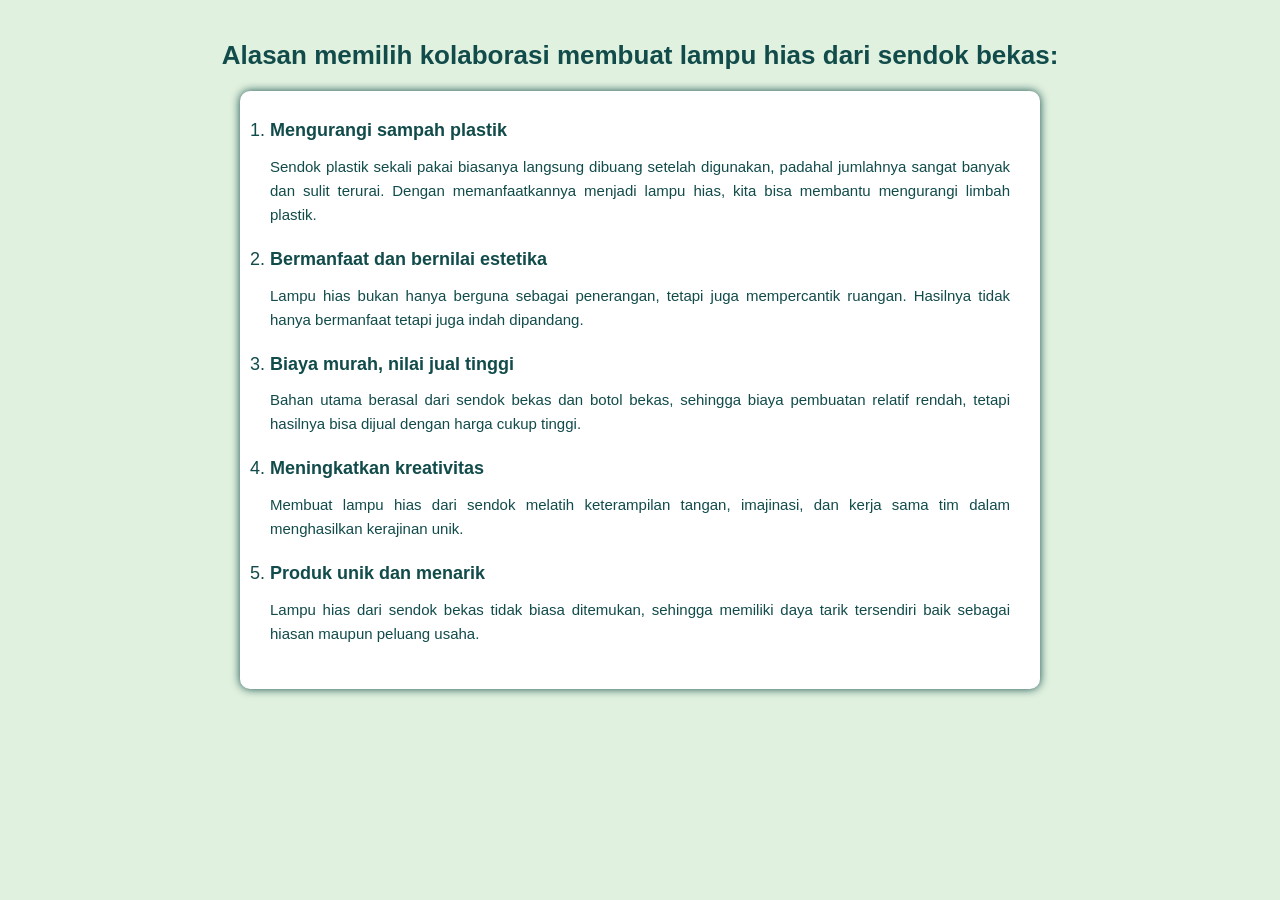
<file: alasan.html>
<!DOCTYPE html>
<html lang="en">
<head>
    <meta charset="UTF-8">
    <meta name="viewport" content="width=device-width, initial-scale=1.0">
    <title>Alasan</title>
    <link rel="stylesheet" href="alasan.css">
</head>
<body>
    <h1>Alasan  memilih kolaborasi membuat lampu hias dari sendok bekas:</h1>

    <ol>
        <li><b>Mengurangi sampah plastik</b> </li>
        <p>Sendok plastik sekali pakai biasanya langsung dibuang setelah digunakan, padahal jumlahnya sangat banyak dan sulit terurai. Dengan memanfaatkannya menjadi lampu hias, kita bisa membantu mengurangi limbah plastik.</p>

        <li><b>Bermanfaat dan bernilai estetika</b></li>
        <p>Lampu hias bukan hanya berguna sebagai penerangan, tetapi juga mempercantik ruangan. Hasilnya tidak hanya bermanfaat tetapi juga indah dipandang.</p>

        <li><b>Biaya murah, nilai jual tinggi</b></li>
        <p>Bahan utama berasal dari sendok bekas dan botol bekas, sehingga biaya pembuatan relatif rendah, tetapi hasilnya bisa dijual dengan harga cukup tinggi.</p>

        <li><b>Meningkatkan kreativitas</b></li>
        <p>Membuat lampu hias dari sendok melatih keterampilan tangan, imajinasi, dan kerja sama tim dalam menghasilkan kerajinan unik.</p>

        <li><b>Produk unik dan menarik</b></li>
        <p>Lampu hias dari sendok bekas tidak biasa ditemukan, sehingga memiliki daya tarik tersendiri baik sebagai hiasan maupun peluang usaha.</p>
    </ol>
</body>
</html>
</file>
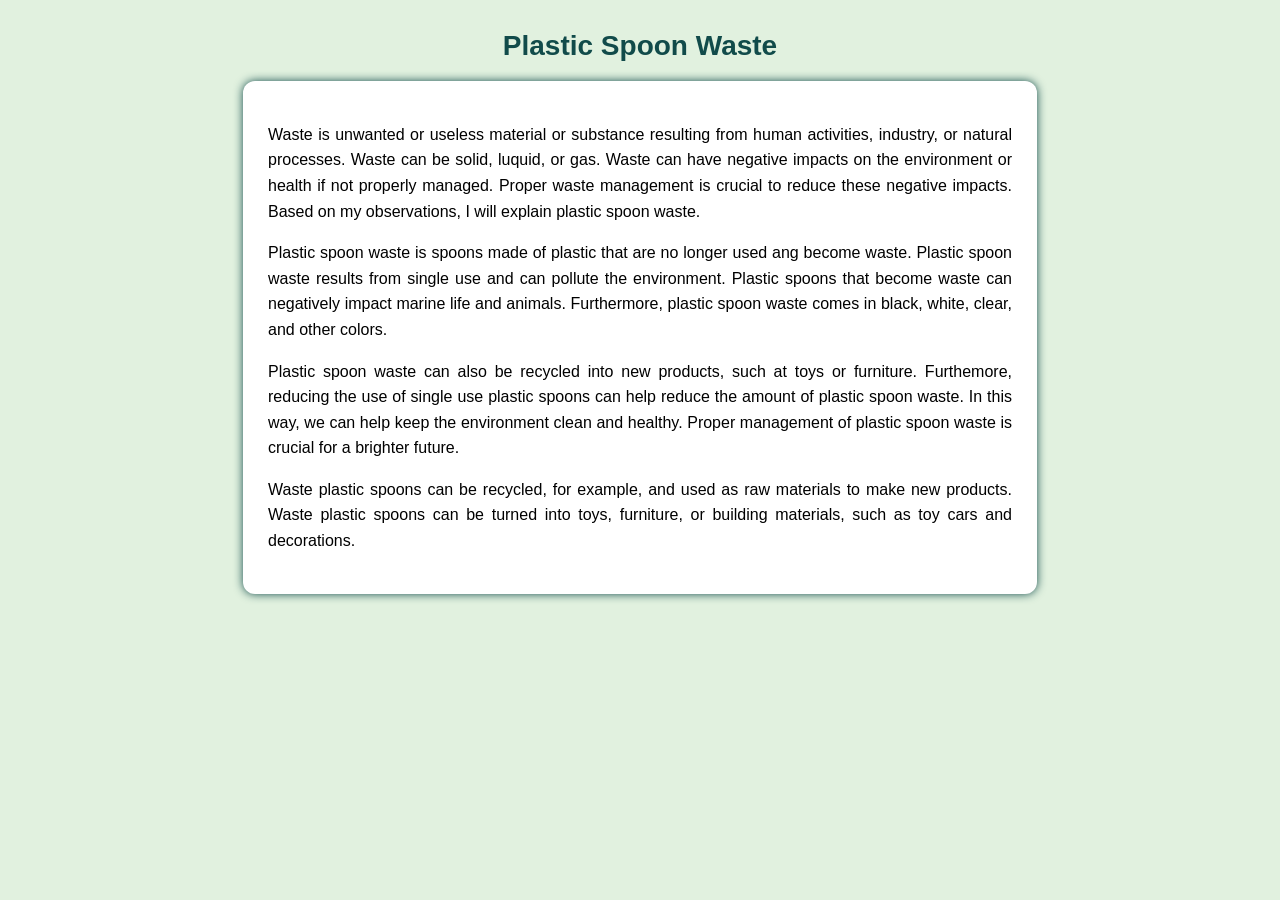
<file: inggris.html>
<!DOCTYPE html>
<html lang="en">
<head>
    <meta charset="UTF-8">
    <meta name="viewport" content="width=device-width, initial-scale=1.0">
    <title>Text Report</title>
    <link rel="stylesheet" href="textreport.css">
</head>
<body>
    <h1 class="judul">Plastic Spoon Waste</h1>
    <div class="box">
        <p>Waste is unwanted or useless material or substance resulting from human activities, industry, or natural processes. Waste can be solid, luquid, or gas. Waste can have negative impacts on the environment or health if not properly managed. Proper waste management is crucial to reduce these negative impacts. Based on my observations, I will explain plastic spoon waste.</p>

        <p>Plastic spoon waste is spoons made of plastic that are no longer used ang become waste. Plastic spoon waste results from single use and can pollute the environment. Plastic spoons that become waste can negatively impact marine life and animals. Furthermore, plastic spoon waste comes in black, white, clear, and other colors.</p>

        <p>Plastic spoon waste can also be recycled into new products, such at toys or furniture. Furthemore, reducing the use of single use plastic spoons can help reduce the amount of plastic spoon waste. In this way, we can help keep the environment clean and healthy. Proper management of plastic spoon waste is crucial for a brighter future.</p>

        <p>Waste plastic spoons can be recycled, for example, and used as raw materials to make new products. Waste plastic spoons can be turned into toys, furniture, or building materials, such as toy cars and decorations.</p>
    </div>
</body>
</html>
</file>
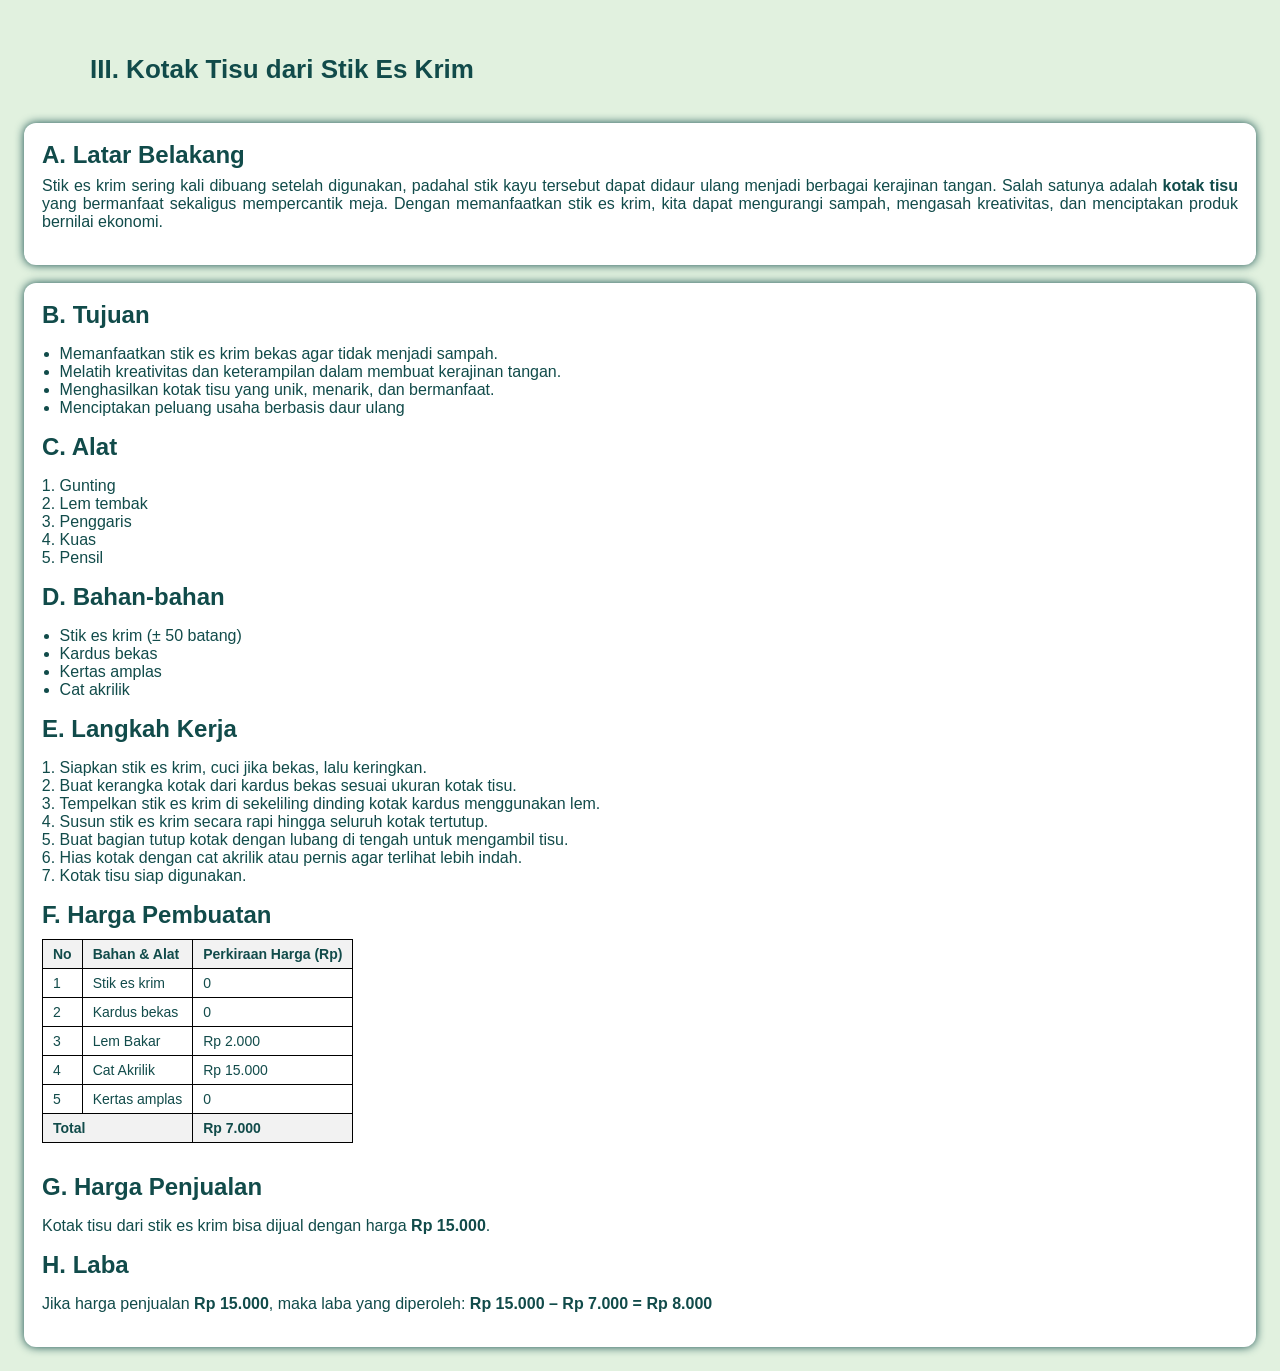
<file: kotaktisu.html>
<!DOCTYPE html>
<html lang="en">
<head>
    <meta charset="UTF-8">
    <meta name="viewport" content="width=device-width, initial-scale=1.0">
    <title>Lampu Hias</title>
    <link rel="stylesheet" href="stylekotaktisu.css">
</head>
<body>
    <div class="container">
        <header><h1> III. Kotak Tisu dari Stik Es Krim</header>
    </div>

   <section class="card">
        <h2>A. Latar Belakang</h2>
        <p class="lead">Stik es krim sering kali dibuang setelah digunakan, padahal stik kayu tersebut dapat didaur ulang menjadi berbagai kerajinan tangan. Salah satunya adalah <b>kotak tisu </b>yang bermanfaat sekaligus mempercantik meja. Dengan memanfaatkan stik es krim, kita dapat mengurangi sampah, mengasah kreativitas, dan menciptakan produk bernilai ekonomi.</p>
   </section>

   <section class="card">
        <div class="grid"></div>
            <div><h2>B. Tujuan</h2>
                <ul>
                    <li>Memanfaatkan stik es krim bekas agar tidak menjadi sampah.</li>
                    <li>Melatih kreativitas dan keterampilan dalam membuat kerajinan tangan.</li>
                    <li>Menghasilkan kotak tisu yang unik, menarik, dan bermanfaat.</li>
                    <li>Menciptakan peluang usaha berbasis daur ulang</li>
                </ul>
            </div>

        <div>
            <h2>C. Alat</h2>
            <ol>
                <li>Gunting</li>
                <li>Lem tembak</li>
                <li>Penggaris</li>
                <li>Kuas</li>
                <li>Pensil</li>
            </ol>
        </div>

        <div class="full">
            <h2>D. Bahan-bahan</h2>
            <ul>
                <li>Stik es krim (± 50 batang)</li>
                <li>Kardus bekas</li>
                <li>Kertas amplas</li>
                <li>Cat akrilik</li>
            </ul>
        </div>

        <div class="full">
            <h2>E. Langkah Kerja</h2>
            <ol>
                <li>Siapkan stik es krim, cuci jika bekas, lalu keringkan.</li>
                <li>Buat kerangka kotak dari kardus bekas sesuai ukuran kotak tisu.</li>
                <li>Tempelkan stik es krim di sekeliling dinding kotak kardus menggunakan lem.</li>
                <li>Susun stik es krim secara rapi hingga seluruh kotak tertutup.</li>
                <li>Buat bagian tutup kotak dengan lubang di tengah untuk mengambil tisu.</li>
                <li>Hias kotak dengan cat akrilik atau pernis agar terlihat lebih indah.</li>
                <li>Kotak tisu siap digunakan.</li>
            </ol>
        </div>

        <div class="full">
            <h2>F. Harga Pembuatan</h2>
            <table>
                <thead>
                    <tr>
                        <th>No</th>
                        <th>Bahan & Alat</th>
                        <th>Perkiraan Harga (Rp) </th>
                    </tr>
                </thead>

                <tr>
                    <td>1</td>
                    <td>Stik es krim</td>
                    <td>0</td>
                </tr>

                <tr>
                    <td>2</td>
                    <td>Kardus bekas</td>
                    <td>0</td>
                </tr>

                <tr>
                    <td>3</td>
                    <td>Lem Bakar</td>
                    <td>Rp 2.000</td>
                </tr>

                <tr>
                    <td>4</td>
                    <td>Cat Akrilik</td>
                    <td>Rp 15.000</td>
                </tr>

                <tr>
                    <td>5</td>
                    <td>Kertas amplas</td>
                    <td>0</td>
                </tr>
               <tr>
                    <th colspan="2">Total</th>
                    <th>Rp 7.000</th>
                </tr>
            </table>
        </div>
        <div class="full">
            <h2>G. Harga Penjualan</h2>
            <p>Kotak tisu dari stik es krim bisa dijual dengan harga <b>Rp 15.000</b>.</p>
        </div>
        <div class="full">
            <h2>H. Laba</h2>
            <p>Jika harga penjualan <b>Rp 15.000</b>, maka laba yang diperoleh: <b>Rp 15.000 – Rp 7.000 = Rp 8.000</b></p>
        </div>
        
   </section>
</body>
</html>
</file>
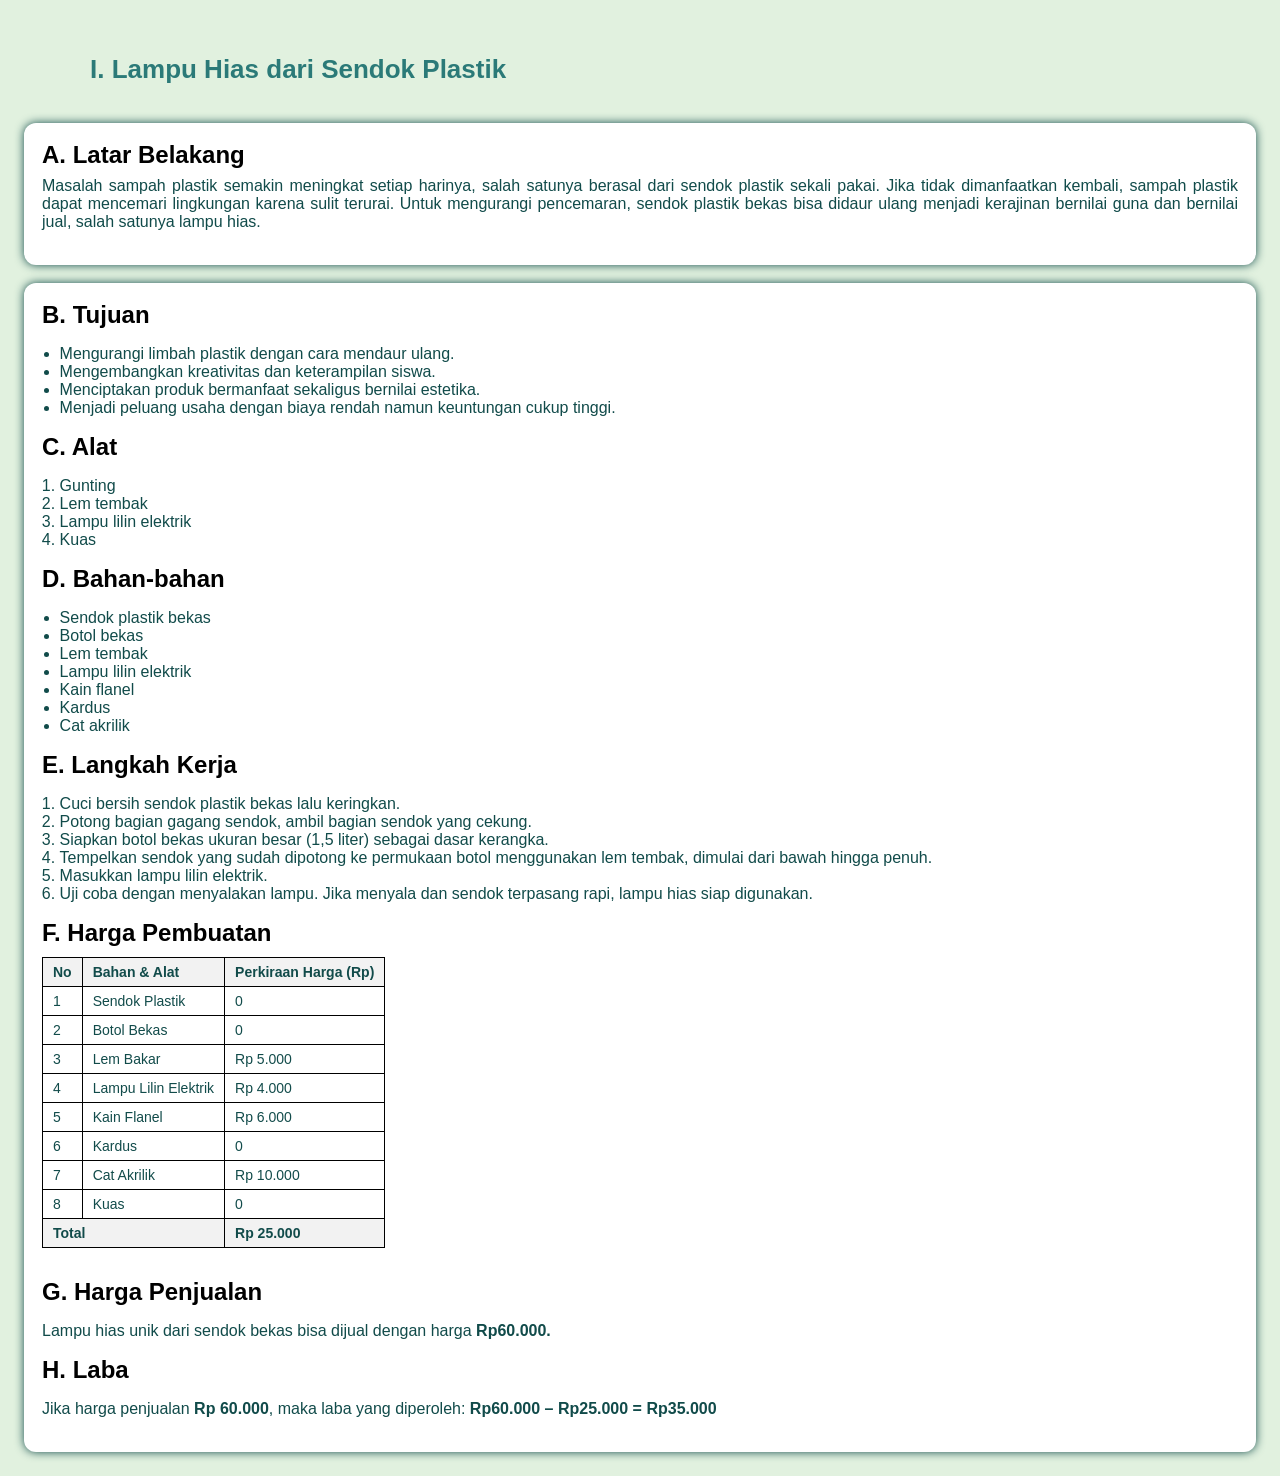
<file: lampuhias.html>
<!DOCTYPE html>
<html lang="en">
<head>
    <meta charset="UTF-8">
    <meta name="viewport" content="width=device-width, initial-scale=1.0">
    <title>Lampu Hias</title>
    <link rel="stylesheet" href="stylelampuhias.css">
</head>
<body>
    <div class="container">
        <header>
            <h1> I. Lampu Hias dari Sendok Plastik</h1>
        </header>
    </div>

   <section class="card">
        <h2>A. Latar Belakang</h2>
        <p class="lead">Masalah sampah plastik semakin meningkat setiap harinya, salah satunya berasal dari sendok plastik sekali pakai. Jika tidak dimanfaatkan kembali, sampah plastik dapat mencemari lingkungan karena sulit terurai. Untuk mengurangi pencemaran, sendok plastik bekas bisa didaur ulang menjadi kerajinan bernilai guna dan bernilai jual, salah satunya lampu hias.</p>
   </section>

   <section class="card">
        <div class="grid"></div>
            <div><h2>B. Tujuan</h2>
                <ul>
                    <li>Mengurangi limbah plastik dengan cara mendaur ulang.</li>
                    <li>Mengembangkan kreativitas dan keterampilan siswa.</li>
                    <li>Menciptakan produk bermanfaat sekaligus bernilai estetika.</li>
                    <li>Menjadi peluang usaha dengan biaya rendah namun keuntungan cukup tinggi.</li>
                </ul>
            </div>

        <div>
            <h2>C. Alat</h2>
            <ol>
                <li>Gunting</li>
                <li>Lem tembak</li>
                <li>Lampu lilin elektrik</li>
                <li>Kuas</li>
            </ol>
        </div>

        <div class="full">
            <h2>D. Bahan-bahan</h2>
            <ul>
                <li>Sendok plastik bekas </li>
                <li>Botol bekas </li>
                <li>Lem tembak</li>
                <li>Lampu lilin elektrik</li>
                <li>Kain flanel</li>
                <li>Kardus</li>
                <li>Cat akrilik</li>
            </ul>
        </div>

        <div class="full">
            <h2>E. Langkah Kerja</h2>
            <ol>
                <li>Cuci bersih sendok plastik bekas lalu keringkan.</li>
                <li>Potong bagian gagang sendok, ambil bagian sendok yang cekung.</li>
                <li>Siapkan botol bekas ukuran besar (1,5 liter) sebagai dasar kerangka.</li>
                <li>Tempelkan sendok yang sudah dipotong ke permukaan botol menggunakan lem tembak, dimulai dari bawah hingga penuh.</li>
                <li>Masukkan lampu lilin elektrik.</li>
                <li>Uji coba dengan menyalakan lampu. Jika menyala dan sendok terpasang rapi, lampu hias siap digunakan.</li>
            </ol>
        </div>

        <div class="full">
            <h2>F. Harga Pembuatan</h2>
            <table>
                <thead>
                    <tr>
                        <th>No</th>
                        <th>Bahan & Alat</th>
                        <th>Perkiraan Harga (Rp) </th>
                    </tr>
                </thead>

                <tr>
                    <td>1</td>
                    <td>Sendok Plastik</td>
                    <td>0</td>
                </tr>

                <tr>
                    <td>2</td>
                    <td>Botol Bekas</td>
                    <td>0</td>
                </tr>

                <tr>
                    <td>3</td>
                    <td>Lem Bakar</td>
                    <td>Rp 5.000</td>
                </tr>

                <tr>
                    <td>4</td>
                    <td>Lampu Lilin Elektrik</td>
                    <td>Rp 4.000</td>
                </tr>

                <tr>
                    <td>5</td>
                    <td>Kain Flanel </td>
                    <td>Rp 6.000</td>
                </tr>
                <tr>
                    <td>6</td>
                    <td>Kardus</td>
                    <td>0</td>
                </tr>
                <tr>
                    <td>7</td>
                    <td>Cat Akrilik</td>
                    <td>Rp 10.000</td>
                </tr>
                <tr>
                    <td>8</td>
                    <td>Kuas</td>
                    <td>0</td>
                </tr>
                <tr>
                    <th colspan="2">Total</th>
                    <th>Rp 25.000</th>
                </tr>
            </table>
        </div>
        <div class="full">
            <h2>G. Harga Penjualan</h2>
            <p>Lampu hias unik dari sendok bekas bisa dijual dengan harga <b>Rp60.000.</b></p>
        </div>
        <div class="full">
            <h2>H. Laba</h2>
            <p>Jika harga penjualan <b>Rp 60.000</b>, maka laba yang diperoleh: <b>Rp60.000 – Rp25.000 = Rp35.000</b></p>
        </div>
        
   </section>
</body>
</html>
</file>
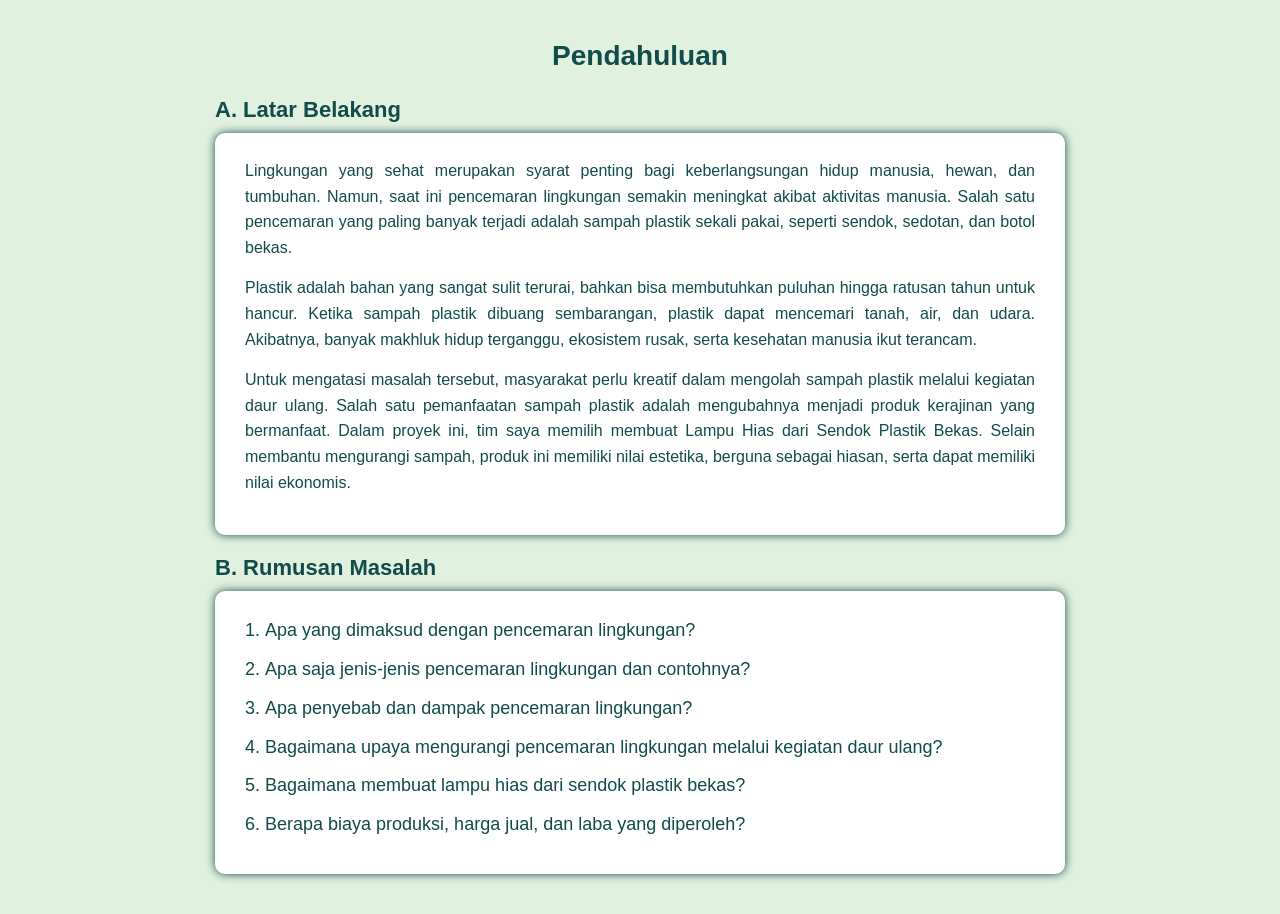
<file: learn.html>
<!DOCTYPE html>
<html lang="en">
<head>
    <meta charset="UTF-8">
    <meta name="viewport" content="width=device-width, initial-scale=1.0">
    <title>Learn More</title>
    <link rel="stylesheet" href="learn.css">
</head>
<body>
    <h1>Pendahuluan</h1>

<h2>A. Latar Belakang</h2>
<div class="content-box">
    <p>Lingkungan yang sehat merupakan syarat penting bagi keberlangsungan hidup manusia, hewan, dan tumbuhan. Namun, saat ini pencemaran lingkungan semakin meningkat akibat aktivitas manusia. Salah satu pencemaran yang paling banyak terjadi adalah sampah plastik sekali pakai, seperti sendok, sedotan, dan botol bekas.</p>
    <p>Plastik adalah bahan yang sangat sulit terurai, bahkan bisa membutuhkan puluhan hingga ratusan tahun untuk hancur. Ketika sampah plastik dibuang sembarangan, plastik dapat mencemari tanah, air, dan udara. Akibatnya, banyak makhluk hidup terganggu, ekosistem rusak, serta kesehatan manusia ikut terancam.</p>
    <p>Untuk mengatasi masalah tersebut, masyarakat perlu kreatif dalam mengolah sampah plastik melalui kegiatan daur ulang. Salah satu pemanfaatan sampah plastik adalah mengubahnya menjadi produk kerajinan yang bermanfaat. Dalam proyek ini, tim saya memilih membuat Lampu Hias dari Sendok Plastik Bekas. Selain membantu mengurangi sampah, produk ini memiliki nilai estetika, berguna sebagai hiasan, serta dapat memiliki nilai ekonomis.</p>
</div>

<h2>B. Rumusan Masalah</h2>
<div class="content-box">
    <ol>
        <li>Apa yang dimaksud dengan pencemaran lingkungan?</li>
        <li>Apa saja jenis-jenis pencemaran lingkungan dan contohnya?</li>
        <li>Apa penyebab dan dampak pencemaran lingkungan?</li>
        <li>Bagaimana upaya mengurangi pencemaran lingkungan melalui kegiatan daur ulang?</li>
        <li>Bagaimana membuat lampu hias dari sendok plastik bekas?</li>
        <li>Berapa biaya produksi, harga jual, dan laba yang diperoleh?</li>
    </ol>
</div>

</body>
</html>
</file>
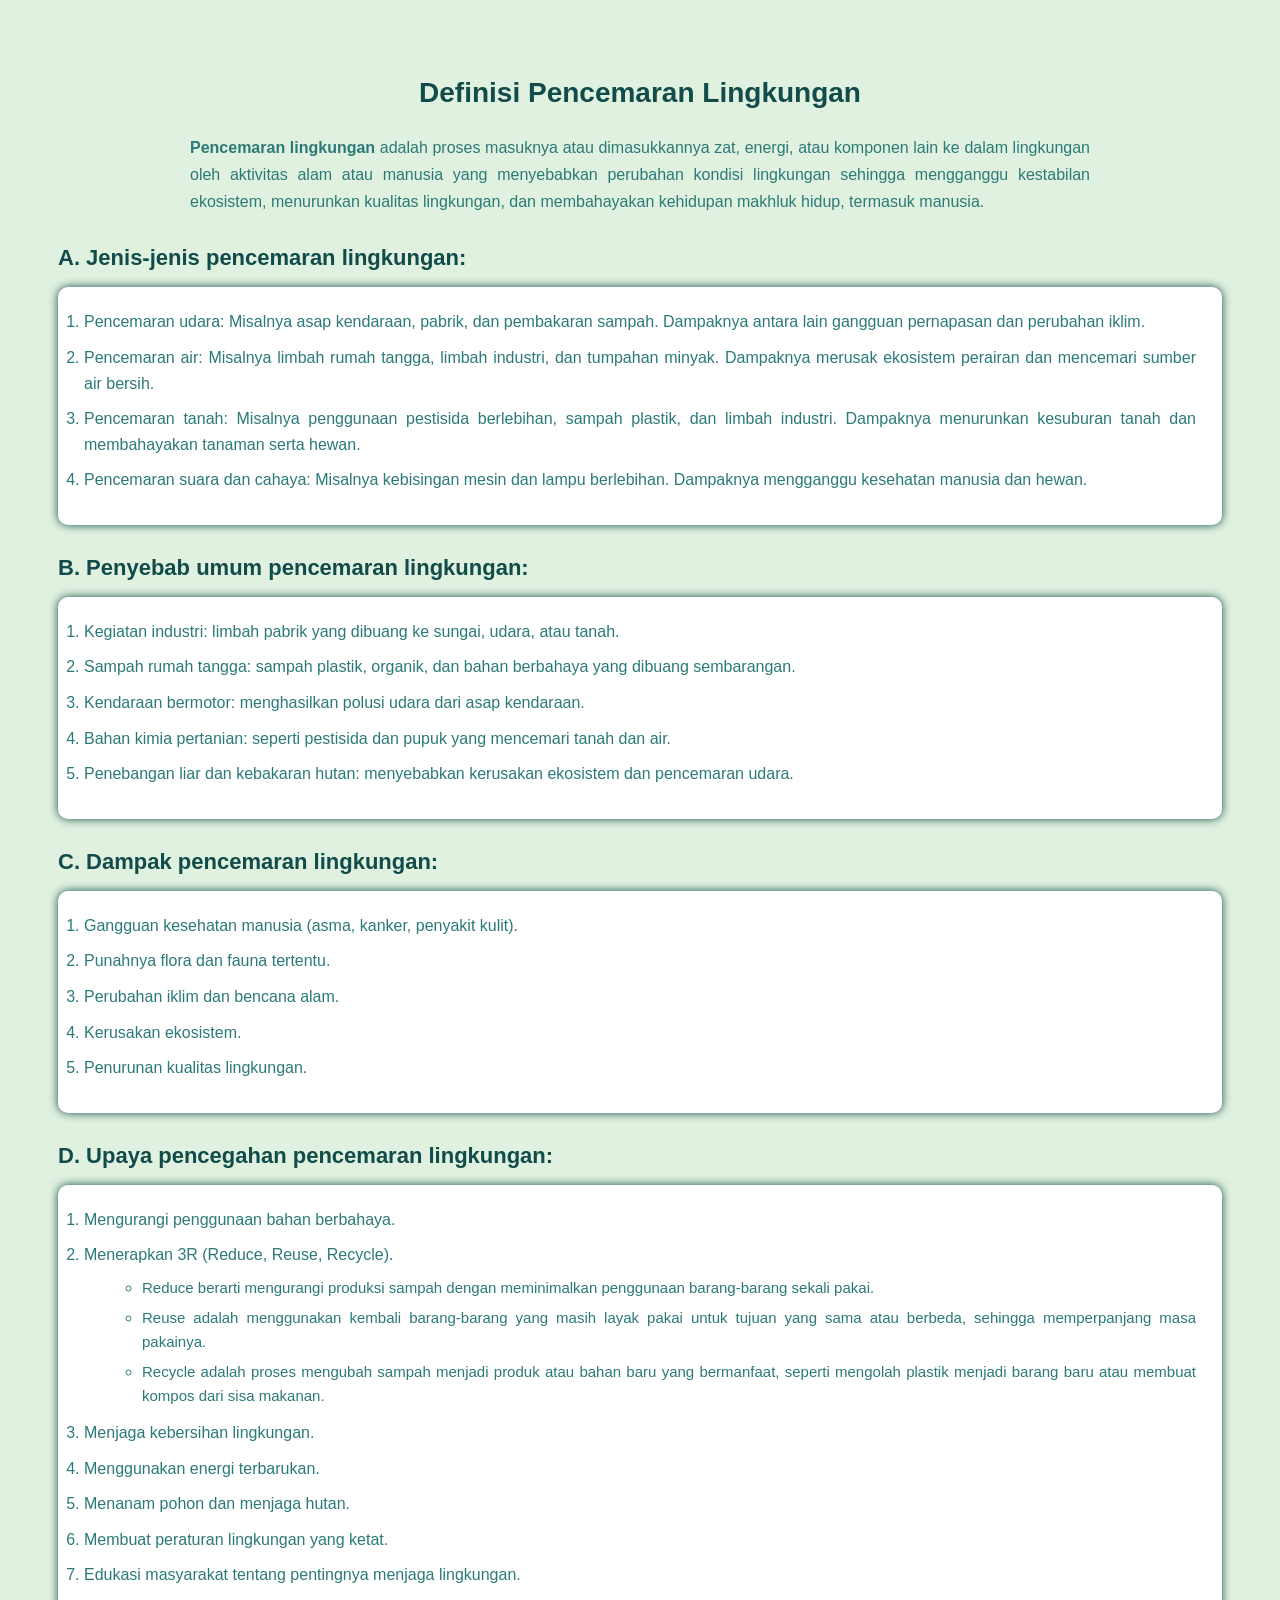
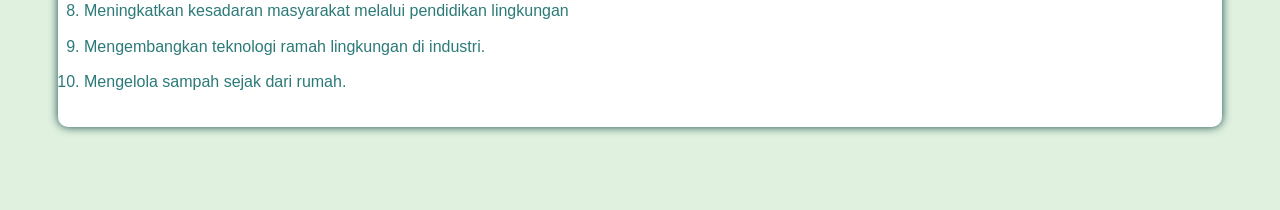
<file: materi.html>
<!DOCTYPE html>
<html lang="en">
<head>
    <meta charset="UTF-8">
    <meta name="viewport" content="width=device-width, initial-scale=1.0">
    <title>Materi Pencemaran</title>
    <link rel="stylesheet" href="materi.css">
</head>
<body>
    <h1>Definisi Pencemaran Lingkungan</h1>
    
    <p><b>Pencemaran lingkungan</b> adalah proses masuknya atau dimasukkannya zat, energi, atau komponen lain ke dalam lingkungan oleh aktivitas alam atau manusia yang menyebabkan perubahan kondisi lingkungan sehingga mengganggu kestabilan ekosistem, menurunkan kualitas lingkungan, dan membahayakan kehidupan makhluk hidup, termasuk manusia.</p>
    
    <h2>A. Jenis-jenis pencemaran lingkungan:</h2>
    <ol>
        <li>Pencemaran udara: Misalnya asap kendaraan, pabrik, dan pembakaran sampah. Dampaknya antara lain gangguan pernapasan dan perubahan iklim.</li>
        <li>Pencemaran air: Misalnya limbah rumah tangga, limbah industri, dan tumpahan minyak. Dampaknya merusak ekosistem perairan dan mencemari sumber air bersih.</li>
        <li>Pencemaran tanah: Misalnya penggunaan pestisida berlebihan, sampah plastik, dan limbah industri. Dampaknya menurunkan kesuburan tanah dan membahayakan tanaman serta hewan. </li>
        <li>Pencemaran suara dan cahaya: Misalnya kebisingan mesin dan lampu berlebihan. Dampaknya mengganggu kesehatan manusia dan hewan.</li>
    </ol>
    
    <h2>B. Penyebab umum pencemaran lingkungan:</h2>
    <ol>
        <li>Kegiatan industri: limbah pabrik yang dibuang ke sungai, udara, atau tanah.</li>
        <li>Sampah rumah tangga: sampah plastik, organik, dan bahan berbahaya yang dibuang sembarangan.</li>
        <li>Kendaraan bermotor: menghasilkan polusi udara dari asap kendaraan.</li>
        <li>Bahan kimia pertanian:  seperti pestisida dan pupuk yang mencemari tanah dan air.</li>
        <li>Penebangan liar dan kebakaran hutan: menyebabkan kerusakan ekosistem dan pencemaran udara.</li>
    </ol>
    
    <h2>C. Dampak pencemaran lingkungan:</h2>
    <ol>
        <li>Gangguan kesehatan manusia (asma, kanker, penyakit kulit).</li>
        <li>Punahnya flora dan fauna tertentu.</li>
        <li>Perubahan iklim dan bencana alam.</li>
        <li>Kerusakan ekosistem.</li>
        <li>Penurunan kualitas lingkungan.</li>
    </ol>
    
    <h2>D. Upaya pencegahan pencemaran lingkungan:</h2>
    <ol>
        <li>Mengurangi penggunaan bahan berbahaya.</li>
        <li>
            Menerapkan 3R (Reduce, Reuse, Recycle).
            <ul>
                <li>Reduce berarti mengurangi produksi sampah dengan meminimalkan penggunaan barang-barang sekali pakai.</li>
                <li>Reuse adalah menggunakan kembali barang-barang yang masih layak pakai untuk tujuan yang sama atau berbeda, sehingga memperpanjang masa pakainya.</li>
                <li>Recycle adalah proses mengubah sampah menjadi produk atau bahan baru yang bermanfaat, seperti mengolah plastik menjadi barang baru atau membuat kompos dari sisa makanan.</li>
            </ul>
        </li>
        <li>Menjaga kebersihan lingkungan.</li>
        <li>Menggunakan energi terbarukan.</li>
        <li>Menanam pohon dan menjaga hutan.</li>
        <li>Membuat peraturan lingkungan yang ketat.</li>
        <li>Edukasi masyarakat tentang pentingnya menjaga lingkungan.</li>
        <li>Meningkatkan kesadaran masyarakat melalui pendidikan lingkungan</li>
        <li>Mengembangkan teknologi ramah lingkungan di industri.</li>
        <li>Mengelola sampah sejak dari rumah.</li>
    </ol>
</body>
</html>
</file>
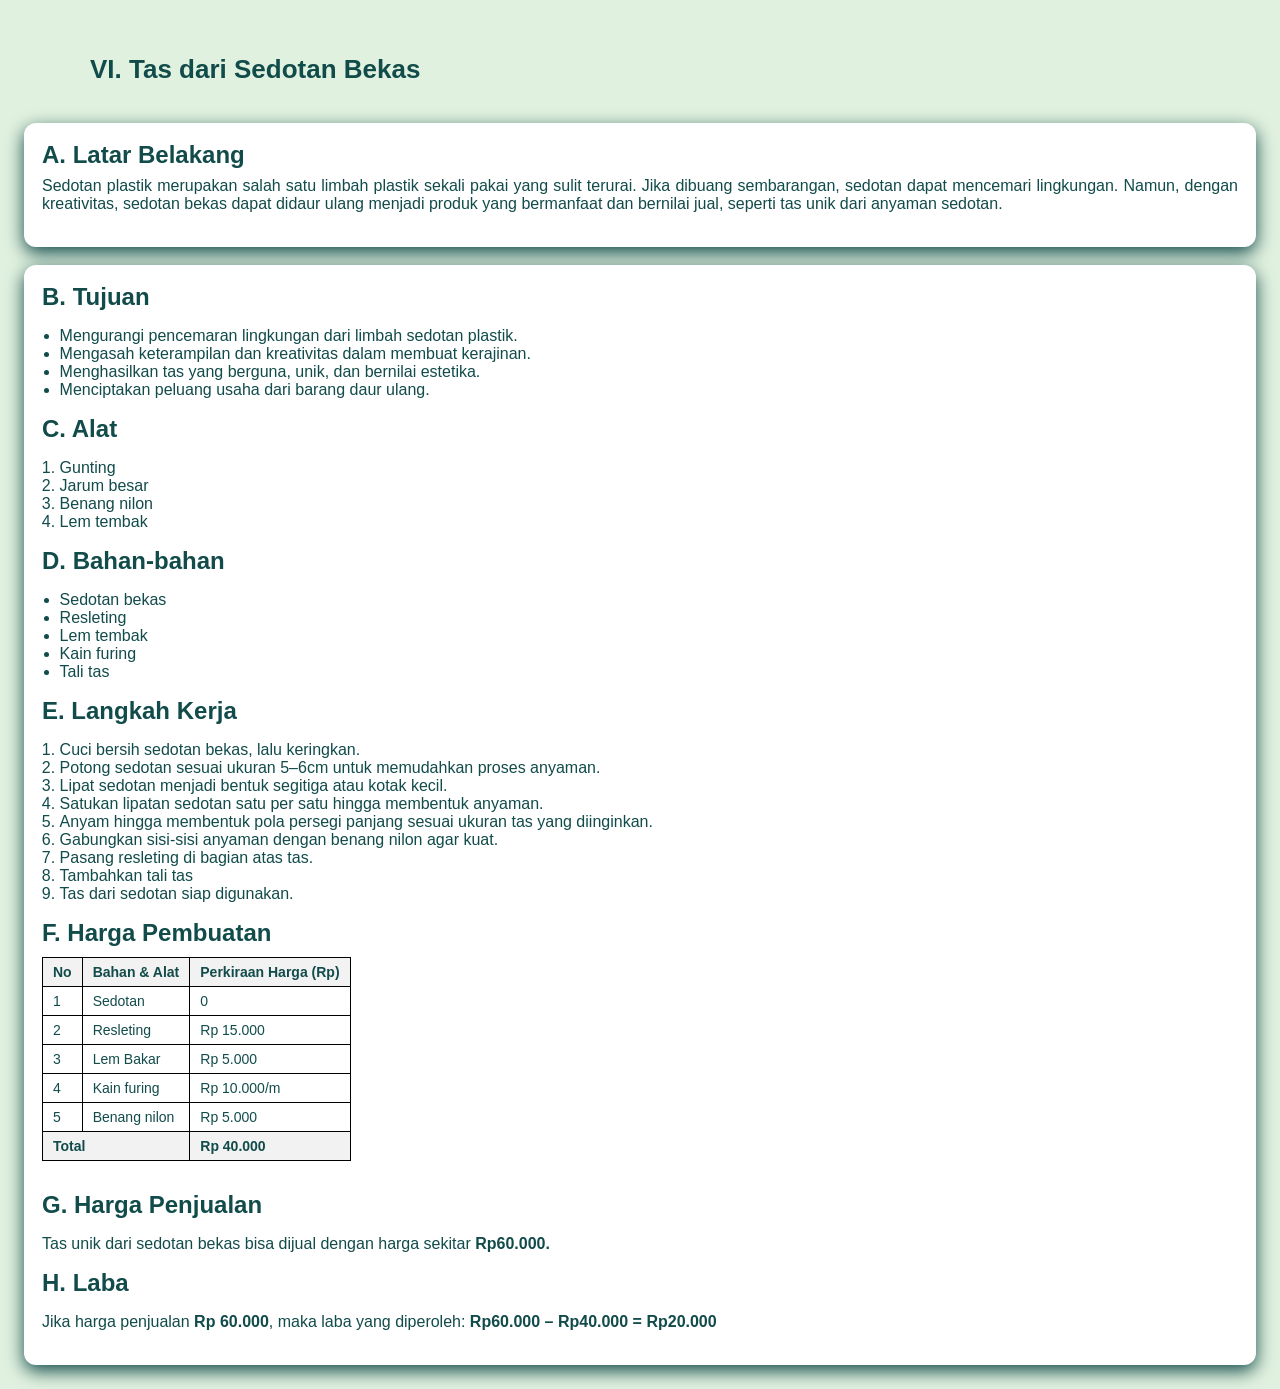
<file: tasplastik.html>
<!DOCTYPE html>
<html lang="en">
<head>
    <meta charset="UTF-8">
    <meta name="viewport" content="width=device-width, initial-scale=1.0">
    <title>Lampu Hias</title>
    <link rel="stylesheet" href="styletasplastik.css">
</head>
<body>
    <div class="container">
        <header><h1> VI.    Tas dari Sedotan Bekas</h1></header>
    </div>

   <section class="card">
        <h2>A. Latar Belakang</h2>
        <p class="lead">Sedotan plastik merupakan salah satu limbah plastik sekali pakai yang sulit terurai. Jika dibuang sembarangan, sedotan dapat mencemari lingkungan. Namun, dengan kreativitas, sedotan bekas dapat didaur ulang menjadi produk yang bermanfaat dan bernilai jual, seperti tas unik dari anyaman sedotan.</p>
   </section>

   <section class="card">
        <div class="grid"></div>
            <div><h2>B. Tujuan</h2>
                <ul>
                    <li>Mengurangi pencemaran lingkungan dari limbah sedotan plastik.</li>
                    <li>Mengasah keterampilan dan kreativitas dalam membuat kerajinan.</li>
                    <li>Menghasilkan tas yang berguna, unik, dan bernilai estetika.</li>
                    <li>Menciptakan peluang usaha dari barang daur ulang.</li>
                </ul>
            </div>

        <div>
            <h2>C. Alat</h2>
            <ol>
                <li>Gunting</li>
                <li>Jarum besar</li>
                <li>Benang nilon</li>
                <li>Lem tembak</li>
            </ol>
        </div>

        <div class="full">
            <h2>D. Bahan-bahan</h2>
            <ul>
                <li>Sedotan bekas </li>
                <li>Resleting </li>
                <li>Lem tembak</li>
                <li>Kain furing</li>
                <li>Tali tas</li>
            </ul>
        </div>

        <div class="full">
            <h2>E. Langkah Kerja</h2>
            <ol>
                <li>Cuci bersih sedotan bekas, lalu keringkan.</li>
                <li>Potong sedotan sesuai ukuran 5–6cm untuk memudahkan proses anyaman.</li>
                <li>Lipat sedotan menjadi bentuk segitiga atau kotak kecil.</li>
                <li>Satukan lipatan sedotan satu per satu hingga membentuk anyaman.</li>
                <li>Anyam hingga membentuk pola persegi panjang sesuai ukuran tas yang diinginkan.</li>
                <li>Gabungkan sisi-sisi anyaman dengan benang nilon agar kuat.</li>
                <li>Pasang resleting di bagian atas tas.</li>
                <li>Tambahkan tali tas</li>
                <li>Tas dari sedotan siap digunakan.</li>
            </ol>
        </div>

        <div class="full">
            <h2>F. Harga Pembuatan</h2>
            <table>
                <thead>
                    <tr>
                        <th>No</th>
                        <th>Bahan & Alat</th>
                        <th>Perkiraan Harga (Rp) </th>
                    </tr>
                </thead>

                <tr>
                    <td>1</td>
                    <td>Sedotan</td>
                    <td>0</td>
                </tr>

                <tr>
                    <td>2</td>
                    <td>Resleting</td>
                    <td>Rp 15.000</td>
                </tr>

                <tr>
                    <td>3</td>
                    <td>Lem Bakar</td>
                    <td>Rp 5.000</td>
                </tr>

                <tr>
                    <td>4</td>
                    <td>Kain furing</td>
                    <td>Rp 10.000/m</td>
                </tr>

                <tr>
                    <td>5</td>
                    <td>Benang nilon</td>
                    <td>Rp 5.000</td>
                </tr>
                <tr>
                    <th colspan="2">Total</th>
                    <th>Rp 40.000</th>
                </tr>
            </table>
        </div>
        <div class="full">
            <h2>G. Harga Penjualan</h2>
            <p>Tas unik dari sedotan bekas bisa dijual dengan harga sekitar <b>Rp60.000.</b></p>
        </div>
        <div class="full">
            <h2>H. Laba</h2>
            <p>Jika harga penjualan <b>Rp 60.000</b>, maka laba yang diperoleh: <b>Rp60.000 – Rp40.000 = Rp20.000</b></p>
        </div>
        
   </section>
</body>
</html>
</file>
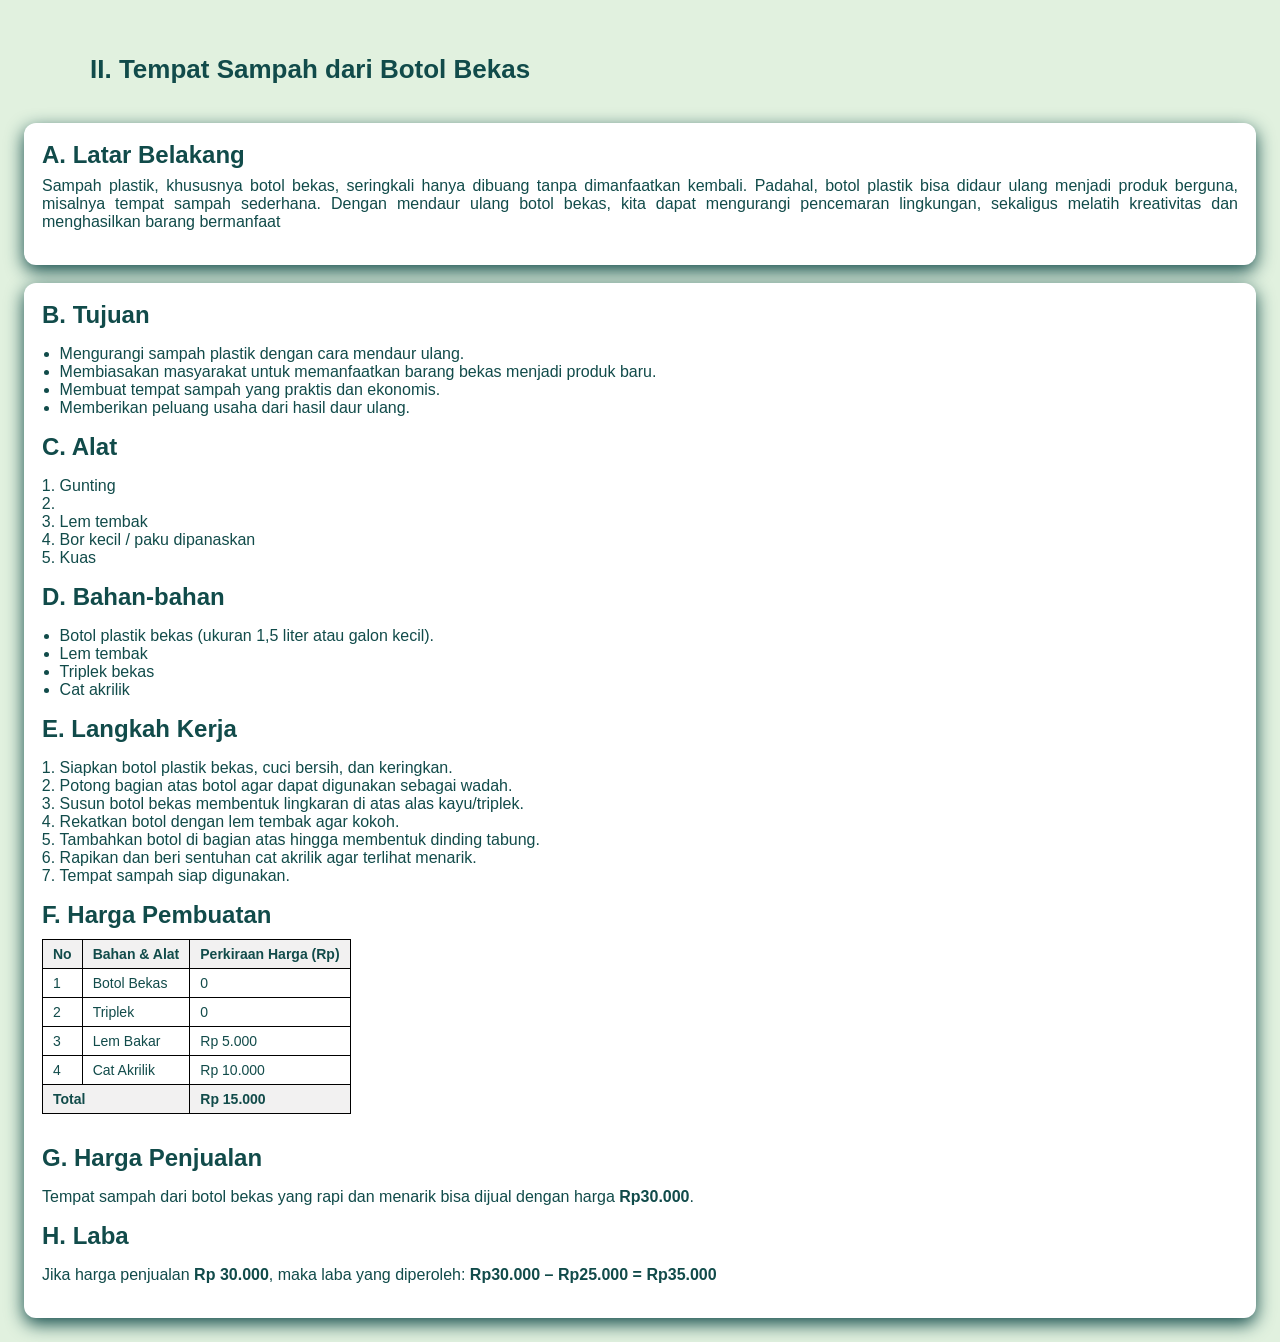
<file: tempatsampah.html>
<!DOCTYPE html>
<html lang="en">
<head>
    <meta charset="UTF-8">
    <meta name="viewport" content="width=device-width, initial-scale=1.0">
    <title>Lampu Hias</title>
    <link rel="stylesheet" href="styletempatsampah.css">
</head>
<body>
    <div class="container">
        <header><h1> II. Tempat Sampah dari Botol Bekas</h1></header>
    </div>

   <section class="card">
        <h2>A. Latar Belakang</h2>
        <p class="lead">Sampah plastik, khususnya botol bekas, seringkali hanya dibuang tanpa dimanfaatkan kembali. Padahal, botol plastik bisa didaur ulang menjadi produk berguna, misalnya tempat sampah sederhana. Dengan mendaur ulang botol bekas, kita dapat mengurangi pencemaran lingkungan, sekaligus melatih kreativitas dan menghasilkan barang bermanfaat</p>
   </section>

   <section class="card">
        <div class="grid"></div>
            <div><h2>B. Tujuan</h2>
                <ul>
                    <li>Mengurangi sampah plastik dengan cara mendaur ulang.</li>
                    <li>Membiasakan masyarakat untuk memanfaatkan barang bekas menjadi produk baru.</li>
                    <li>Membuat tempat sampah yang praktis dan ekonomis.</li>
                    <li>Memberikan peluang usaha dari hasil daur ulang.</li>
                </ul>
            </div>

        <div>
            <h2>C. Alat</h2>
            <ol>
                <li>Gunting<li>
                <li>Lem tembak</li>
                <li>Bor kecil / paku dipanaskan</li>
                <li>Kuas</li>
            </ol>
        </div>

        <div class="full">
            <h2>D. Bahan-bahan</h2>
            <ul>
                <li>Botol plastik bekas (ukuran 1,5 liter atau galon kecil).</li>
                <li>Lem tembak</li>
                <li>Triplek bekas</li>
                <li>Cat akrilik</li>
            </ul>
        </div>

        <div class="full">
            <h2>E. Langkah Kerja</h2>
            <ol>
                <li>Siapkan botol plastik bekas, cuci bersih, dan keringkan.</li>
                <li>Potong bagian atas botol agar dapat digunakan sebagai wadah.</li>
                <li>Susun botol bekas membentuk lingkaran di atas alas kayu/triplek.</li>
                <li>Rekatkan botol dengan lem tembak agar kokoh.</li>
                <li>Tambahkan botol di bagian atas hingga membentuk dinding tabung.</li>
                <li>Rapikan dan beri sentuhan cat akrilik agar terlihat menarik.</li>
                <li>Tempat sampah siap digunakan.</li>
            </ol>
        </div>

        <div class="full">
            <h2>F. Harga Pembuatan</h2>
            <table>
                <thead>
                    <tr>
                        <th>No</th>
                        <th>Bahan & Alat</th>
                        <th>Perkiraan Harga (Rp) </th>
                    </tr>
                </thead>

                <tr>
                    <td>1</td>
                    <td>Botol Bekas</td>
                    <td>0</td>
                </tr>

                <tr>
                    <td>2</td>
                    <td>Triplek</td>
                    <td>0</td>
                </tr>

                <tr>
                    <td>3</td>
                    <td>Lem Bakar</td>
                    <td>Rp 5.000</td>
                </tr>

                <tr>
                    <td>4</td>
                    <td>Cat Akrilik</td>
                    <td>Rp 10.000</td>
                </tr>
               <tr>
                    <th colspan="2">Total</th>
                    <th>Rp 15.000</th>
                </tr>
            </table>
        </div>
        <div class="full">
            <h2>G. Harga Penjualan</h2>
            <p>Tempat sampah dari botol bekas yang rapi dan menarik bisa dijual dengan harga <b>Rp30.000</b>.</p>
        </div>
        <div class="full">
            <h2>H. Laba</h2>
            <p>Jika harga penjualan <b>Rp 30.000</b>, maka laba yang diperoleh: <b>Rp30.000 – Rp25.000 = Rp35.000</b></p>
        </div>
        
   </section>
</body>
</html>
</file>
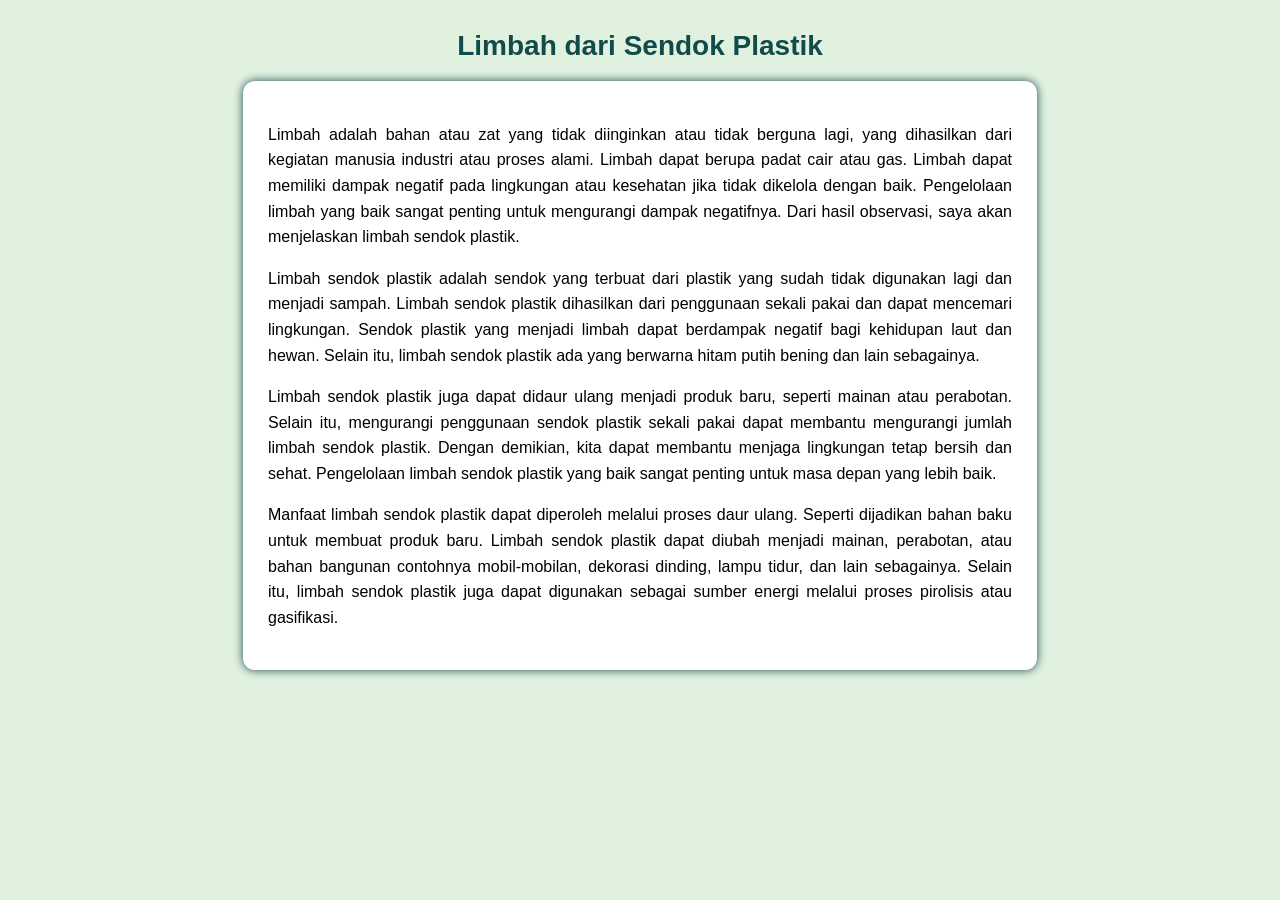
<file: textlho.html>
<!DOCTYPE html>
<html lang="en">
<head>
    <meta charset="UTF-8">
    <meta name="viewport" content="width=device-width, initial-scale=1.0">
    <title>Text Laporan Hasil Observasi</title>
    <link rel="stylesheet" href="textlho.css">
</head>
<body>
    <h1 class="judul">Limbah dari Sendok Plastik</h1>
    <div class="box">
        <p>Limbah adalah bahan atau zat yang tidak diinginkan atau tidak berguna lagi, yang dihasilkan dari kegiatan manusia industri atau proses alami.  Limbah dapat berupa padat cair atau gas. Limbah dapat memiliki dampak negatif pada lingkungan atau kesehatan jika tidak dikelola dengan baik. Pengelolaan limbah yang baik sangat penting untuk mengurangi dampak negatifnya. Dari hasil observasi, saya akan menjelaskan limbah sendok plastik.</p>
        
        <p>Limbah sendok plastik adalah sendok yang terbuat dari plastik yang sudah tidak digunakan lagi dan menjadi sampah. Limbah sendok plastik dihasilkan dari penggunaan sekali pakai dan dapat mencemari lingkungan. Sendok plastik yang menjadi limbah dapat berdampak negatif bagi kehidupan laut dan hewan. Selain itu, limbah sendok plastik ada yang berwarna hitam putih bening dan lain sebagainya.</p>
        
        <p>Limbah sendok plastik juga dapat didaur ulang menjadi produk baru, seperti mainan atau perabotan. Selain itu, mengurangi penggunaan sendok plastik sekali pakai dapat membantu mengurangi jumlah limbah sendok plastik. Dengan demikian, kita dapat membantu menjaga lingkungan tetap bersih dan sehat. Pengelolaan limbah sendok plastik yang baik sangat penting untuk masa depan yang lebih baik. </p>
        
        <p>Manfaat limbah sendok plastik dapat diperoleh melalui proses daur ulang. Seperti dijadikan bahan baku untuk membuat produk baru. Limbah sendok plastik dapat diubah menjadi mainan, perabotan, atau bahan bangunan contohnya mobil-mobilan, dekorasi dinding, lampu tidur, dan lain sebagainya. Selain itu, limbah sendok plastik juga dapat digunakan sebagai sumber energi melalui proses pirolisis atau gasifikasi.</p>
    </div>

</body>
</html>
</file>
<file: alasan.css>
*{
    margin: 0;
    padding: 0;
    box-sizing: border-box;
    font-family: "Poppins", sans-serif;
}

body{
    background: #e1f1df;
    padding: 40px;
}

h1{
    text-align: center;
    margin-bottom: 20px;
    color: #114b4a;
    font-size: 26px;
}

ol{
    max-width: 800px;
    margin: auto;
    background: white;
    padding: 25px 30px;
    border-radius: 10px;
    box-shadow: 0 0 10px #114b4a;
    line-height: 1.6;
}

ol li{
    margin-bottom: 10px;
    font-size: 18px;
    color: #114b4a;
}

ol p{
    margin: 5px 0 18px 0;
    font-size: 15px;
    color: #114b4a;
    text-align: justify;
}

@media (max-width: 600px){
    body{
        padding: 15px;
    }
    h1{
        font-size: 22px;
    }
    ol{
        padding: 20px;
    }
    ol li{
        font-size: 16px;
    }
}
</file>
<file: textreport.css>
body {
    font-family: Arial, sans-serif;
    background: #e1f1df;
    margin: 0;
    padding: 20px;
    text-align: center;
}

.judul {
    font-size: 28px;
    margin-top: 10px;
    color: #114b4a;
}

.box {
    width: 60%;
    margin: auto;
    background: white;
    padding: 25px;
    border-radius: 12px;
    text-align: justify;
    box-shadow: 0 0 10px #114b4a;
}

.box p {
    margin-bottom: 15px;
    line-height: 1.6;
}
</file>
<file: stylekotaktisu.css>
:root {
  --accent:#2b7a78;
  --muted:#6b6b6b;
  --card:#ffffff;
}

body {
  font-family: Arial, Helvetica, sans-serif;
  background:#e1f1df;
  color:#114b4a;
  margin:0;
  padding:24px;
}

.container {
  max-width:900px;
  margin:0 auto;
}

header {
  display:flex;
  align-items:center;
  gap:16px;
}

header h1 {
 text-align: center;
 margin-bottom: 20px;
 margin-top: 30px;
 font-size:26px;
}

.card {
  background:var(--card);
  border-radius:12px;
  box-shadow: 0 0 10px #114b4a;
  padding:18px;
  margin-top:18px;
}

h2 {
  margin:0 0 8px 0;
  color:#114b4a;  
}

p.lead {
  color:var(--muted);
  margin-top:0;
  color: #114b4a;
  text-align: justify;
}

ul, ol {
  padding-left:1.1rem;
}

.grid {
  display:grid;
  grid-template-columns:1fr 1fr;
  gap:12px;
}

.full {
  grid-column:1/-1;
}

table{
 max-width: 100%;
 border-collapse: collapse;
 margin-top: 10px;
 margin-bottom: 30px;
 font-family: Arial, sans-serif;
}

table th, table td{
  border: 1px solid #000;
  padding: 6px 10px;
  text-align: left;
  font-size: 14px;
  
}

table th{
  background: #f2f2f2;
  font-weight: bold;
}


.note {
  font-size:13px;
  color:var(--muted);
  margin-top:8px;
}

.btn {
  display:inline-block;
  padding:8px 12px;
  border-radius:8px;
  background:var(--accent);
  color:#fff;
  text-decoration:none;
  margin-top:12px;
}

@media(max-width: 600px){
  body{
    padding:14px;
  }

  header{
    flex-direction:column;
    text-align:center;
  }

  h1{
    font-size:22px;
  }

  .grid{
    grid-template-columns:1fr; 
  }

  table th, table td{
    font-size:12px;
    padding:6px;
  }

  .btn{
    padding:6px 10px;
    font-size:14px;
  }
}

@media(min-width: 1000px){
  .container{
    max-width:1100px;
  }

  h1{
    font-size:28px;
  }

  .grid{
    grid-template-columns:repeat(2, 1fr);
  }
}
</file>
<file: stylelampuhias.css>
:root {
  --accent:#2b7a78;
  --muted:#6b6b6b;
  --card:#ffffff;
}

body {
  font-family: Arial, Helvetica, sans-serif;
  background:#e1f1df;
  color:#114b4a;
  margin:0;
  padding:24px;
}

.container {
  max-width:900px;
  margin:0 auto;
}

header {
  display:flex;
  align-items:center;
  gap:16px;
}

header h1 {
  text-align: center;
  margin-bottom: 20px;
  margin-top: 30px;
  font-size:26px;
  color:var(--accent);
}

.card {
  background:var(--card);
  border-radius:12px;
  box-shadow: 0 0 10px #114b4a;
  padding:18px;
  margin-top:18px;
}

h2 {
  margin:0 0 8px 0;
  color:#000000;
}

p.lead {
  color:var(--muted);
  margin-top:0;
  color: #114b4a;
  text-align: justify;
}

ul, ol {
  padding-left:1.1rem;
}

.grid {
  display:grid;
  grid-template-columns:1fr 1fr;
  gap:12px;
}

.full {
  grid-column:1/-1;
}

table{
  max-width: 100%;
  border-collapse: collapse;
  margin-top: 10px;
  margin-bottom: 30px;
  font-family: Arial, sans-serif;
}

table th, table td{
  border: 1px solid #000;
  padding: 6px 10px;
  text-align: left;
  font-size: 14px;
}

table th{
  background: #f2f2f2;
  font-weight: bold;
}


.note {
  font-size:13px;
  color:var(--muted);
  margin-top:8px;
}

.btn {
  display:inline-block;
  padding:8px 12px;
  border-radius:8px;
  background:var(--accent);
  color:#fff;
  text-decoration:none;
  margin-top:12px;
}

@media(max-width: 600px){
  body{
    padding:14px;
  }

  header{
    flex-direction:column;
    text-align:center;
  }

  h1{
    font-size:22px;
  }

  .grid{
    grid-template-columns:1fr; 
  }

  table th, table td{
    font-size:12px;
    padding:6px;
  }

  .btn{
    padding:6px 10px;
    font-size:14px;
  }
}

@media(min-width: 1000px){
  .container{
    max-width:1100px;
  }

  h1{
    font-size:28px;
  }

  .grid{
    grid-template-columns:repeat(2, 1fr);
  }
}
</file>
<file: learn.css>
*{
    margin: 0;
    padding: 0;
    box-sizing: border-box;
    font-family: "Poppins", sans-serif;
}

body{
    background: #e1f1df;
    padding: 40px;
}

/* Judul Utama */
h1{
    text-align: center;
    margin-bottom: 25px;
    color: #114b4a;
    font-size: 28px;
}

/* Judul Sub-bab (A, B, dll) */
h2{
    max-width: 850px;
    margin: 20px auto 10px auto;
    color: #114b4a;
    font-size: 22px;
}

/* Bungkus teks paragraf */
.content-box{
    max-width: 850px;
    margin: auto;
    background: white;
    padding: 25px 30px;
    border-radius: 10px;
    box-shadow: 0 0 10px #114b4a;
    line-height: 1.6;
}

/* Paragraf */
.content-box p{
    font-size: 16px;
    color: #114b4a;
    text-align: justify;
    margin-bottom: 15px;
}

/* List Rumusan Masalah */
ol{
    padding-left: 20px;
}

ol li{
    margin-bottom: 10px;
    font-size: 18px;
    color: #114b4a;
}

@media (max-width: 600px){
    body{
        padding: 15px;
    }
    h1{
        font-size: 22px;
    }
    h2{
        font-size: 19px;
    }
    .content-box{
        padding: 20px;
    }
    .content-box p{
        font-size: 15px;
    }
    ol li{
        font-size: 16px;
    }
}
</file>
<file: materi.css>
*{

    box-sizing: border-box;
    font-family: "Poppins", sans-serif;
}

body{
    background: #e1f1df;       
    padding: 50px;
}

h1{
    text-align: center;
    color: #114b4a;
    font-size: 28px;
    margin-bottom: 25px;
}

h2{
    color: #114b4a;
    margin: 30px 0 10px;
    font-size: 22px;
}

ol{
    background: #ffffff;
    margin-bottom: 25px;
    padding: 22px 26px;
    border-radius: 10px;
    
    line-height: 1.6;
    box-shadow: 0 0 10px #114b4a;
    text-align: justify;
}

ol li{
    font-size: 16px;
    margin-bottom: 10px;
    color: #2b7a78;
}

ul{
    margin: 8px 0 12px 18px;
}

ul li{
    font-size: 15px;
    margin-bottom: 6px;
    color: #2b7a78;
}

p{
    text-align: justify;
    font-size: 16px;
    margin: 15px auto;
    max-width: 900px;
    line-height: 1.7;
    color: #2b7a78;
}

@media (max-width: 600px){
    body{
        padding: 18px;
    }
    h1{
        font-size: 23px;
    }
    ol{
        padding: 18px;
    }
    ol li{
        font-size: 15px;
    }
}
</file>
<file: styletasplastik.css>
:root {
  --accent:#2b7a78;
  --muted:#6b6b6b;
  --card:#ffffff;
}

body {
  font-family: Arial, Helvetica, sans-serif;
  background:#e1f1df;
  color:#114b4a;
  margin:0;
  padding:24px;
}

.container {
  max-width:900px;
  margin:0 auto;
}

header {
  display:flex;
  align-items:center;
  gap:16px;
}

header h1 {
    text-align: center;
    margin-bottom: 20px;
    margin-top: 30px;
    font-size:26px;
}

.card {
  background:var(--card);
  border-radius:12px;
  box-shadow:0 6px 18px #114b4a;
  padding:18px;
  margin-top:18px;
}

h2 {
  margin:0 0 8px 0;
  color:#114b4a;
}

p.lead {
  color:var(--muted);
  margin-top:0;
  color: #114b4a;
  text-align: justify;
}

ul, ol {
  padding-left:1.1rem;
}

.grid {
  display:grid;
  grid-template-columns:1fr 1fr;
  gap:12px;
}

.full {
  grid-column:1/-1;
}

table{
 max-width: 100%;
  border-collapse: collapse;
  margin-top: 10px;
  margin-bottom: 30px;
  font-family: Arial, sans-serif;
}

table th, table td{
  border: 1px solid #000;
  padding: 6px 10px;
  text-align: left;
  font-size: 14px;
}

table th{
  background: #f2f2f2;
  font-weight: bold;
}


.note {
  font-size:13px;
  color:var(--muted);
  margin-top:8px;
}

.btn {
  display:inline-block;
  padding:8px 12px;
  border-radius:8px;
  background:var(--accent);
  color:#fff;
  text-decoration:none;
  margin-top:12px;
}

@media(max-width: 600px){
  body{
    padding:14px;
  }

  header{
    flex-direction:column;
    text-align:center;
  }

  h1{
    font-size:22px;
  }

  .grid{
    grid-template-columns:1fr; 
  }

  table th, table td{
    font-size:12px;
    padding:6px;
  }

  .btn{
    padding:6px 10px;
    font-size:14px;
  }
}

@media(min-width: 1000px){
  .container{
    max-width:1100px;
  }

  h1{
    font-size:28px;
  }

  .grid{
    grid-template-columns:repeat(2, 1fr);
  }
}
</file>
<file: styletempatsampah.css>
:root {
  --accent:#2b7a78;
  --muted:#6b6b6b;
  --card:#ffffff;
}

body {
  font-family: Arial, Helvetica, sans-serif;
  background:#e1f1df;
  color:#114b4a;
  margin:0;
  padding:24px;
}

.container {
  max-width:900px;
  margin:0 auto;
}

header {
  display:flex;
  align-items:center;
  gap:16px;
}

header h1 {
   text-align: center;
    margin-bottom: 20px;
    margin-top: 30px;
    font-size:26px;
}

.card {
  background:var(--card);
  border-radius:12px;
  box-shadow:0 6px 18px #114b4a;
  padding:18px;
  margin-top:18px;
}

h2 {
  margin:0 0 8px 0;
  color:#114b4a;
}

p.lead {
  color:var(--muted);
  margin-top:0;
  color: #114b4a;
  text-align: justify;
}

ul, ol {
  padding-left:1.1rem;
}

.grid {
  display:grid;
  grid-template-columns:1fr 1fr;
  gap:12px;
}

.full {
  grid-column:1/-1;
}

table{
 max-width: 100%;
  border-collapse: collapse;
  margin-top: 10px;
  margin-bottom: 30px;
  font-family: Arial, sans-serif;
}

table th, table td{
  border: 1px solid #000;
  padding: 6px 10px;
  text-align: left;
  font-size: 14px;
}

table th{
  background: #f2f1f1;
  font-weight: bold;
}


.note {
  font-size:13px;
  color:var(--muted);
  margin-top:8px;
}

.btn {
  display:inline-block;
  padding:8px 12px;
  border-radius:8px;
  background:var(--accent);
  color:#fff;
  text-decoration:none;
  margin-top:12px;
}

@media(max-width: 600px){
  body{
    padding:14px;
  }

  header{
    flex-direction:column;
    text-align:center;
  }

  h1{
    font-size:22px;
  }

  .grid{
    grid-template-columns:1fr; 
  }

  table th, table td{
    font-size:12px;
    padding:6px;
  }

  .btn{
    padding:6px 10px;
    font-size:14px;
  }
}

@media(min-width: 1000px){
  .container{
    max-width:1100px;
  }

  h1{
    font-size:28px;
  }

  .grid{
    grid-template-columns:repeat(2, 1fr);
  }
}
</file>
<file: textlho.css>
body {
    font-family: Arial, sans-serif;
    background: #e1f1df;
    margin: 0;
    padding: 20px;
    text-align: center;
}

.judul {
    font-size: 28px;
    margin-top: 10px;
    color: #114b4a;
}

.box {
    width: 60%;
    margin: auto;
    background: white;
    padding: 25px;
    border-radius: 12px;
    text-align: justify;
    box-shadow: 0 0 10px #114b4a;
}

.box p {
    margin-bottom: 15px;
    line-height: 1.6;
}
</file>
